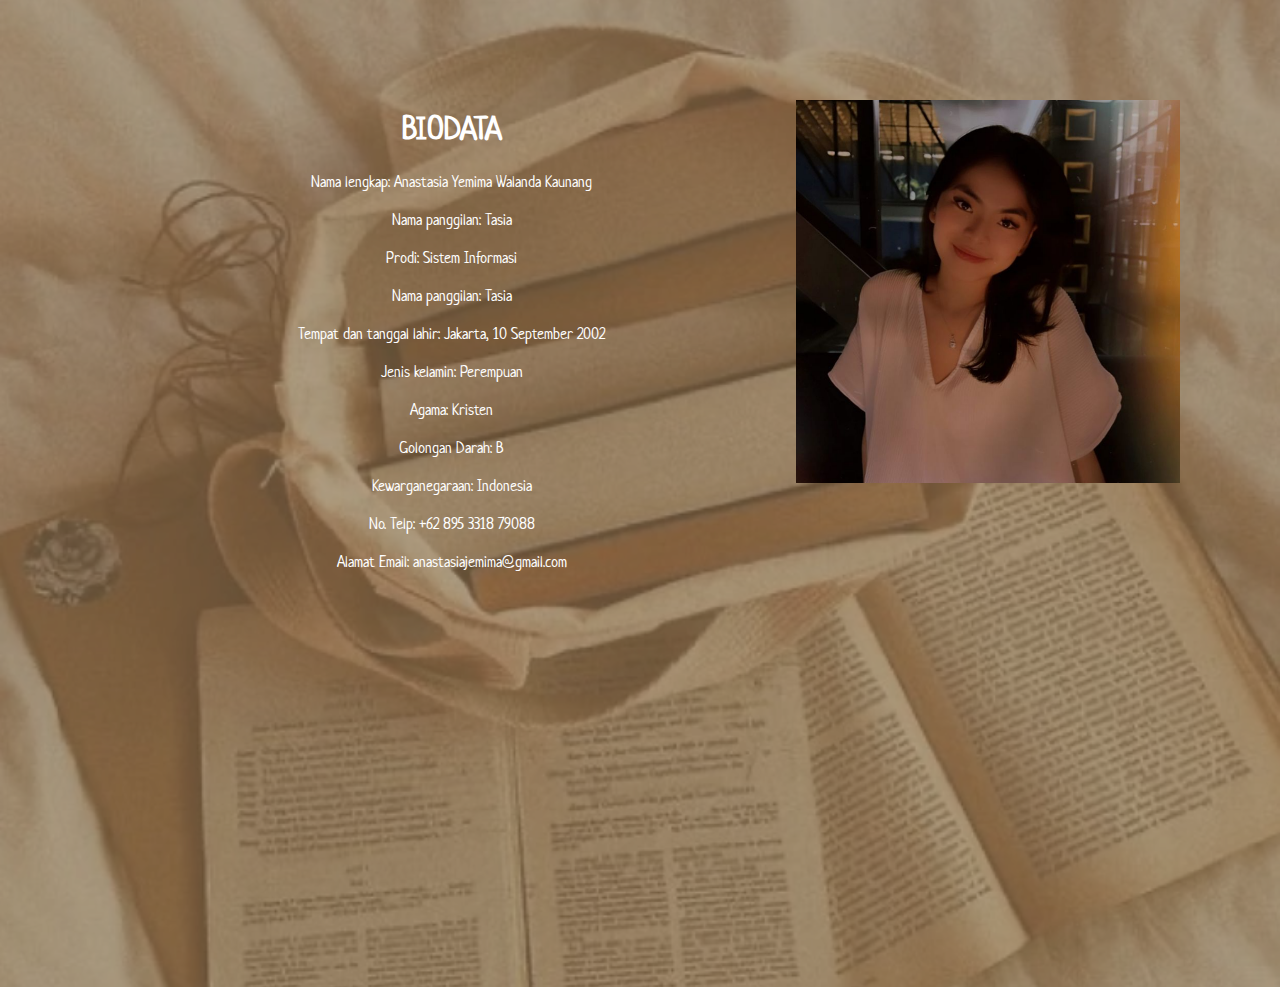
<file: biodata.html>
<!DOCTYPE html>
<html lang="en">
<head>
    <title>Biodata</title>
    <link rel="icon" type="image/x-icon" href="waving.png">
    <meta charset="utf-8">
    <link rel="stylesheet" href="biodata.css">
    <meta name="viewport" content="width=device-width, initial-scale=1">
    <link rel="stylesheet" href="https://fonts.googleapis.com/css?family=Neucha">
    <link rel="stylesheet" href="https://fonts.googleapis.com/css?family=Alkalami">
</head>
<body>
    <img src="tasia.png">
    <div class="bio">
      <h1>BIODATA</h1>
      <p>Nama lengkap: Anastasia Yemima Walanda Kaunang</p>
      <p>Nama panggilan: Tasia </p>
      <p>Prodi: Sistem Informasi</p>
      <p>Nama panggilan: Tasia </p>
      <p>Tempat dan tanggal lahir: Jakarta, 10 September 2002</p>
      <p>Jenis kelamin: Perempuan</p>
      <p>Agama: Kristen </p>
      <p>Golongan Darah: B</p>
      <p>Kewarganegaraan: Indonesia </p>
      <p>No. Telp: +62 895 3318 79088</p>
      <p>Alamat Email: anastasiajemima@gmail.com</p>
    </div>
</body>
</html>
</file>
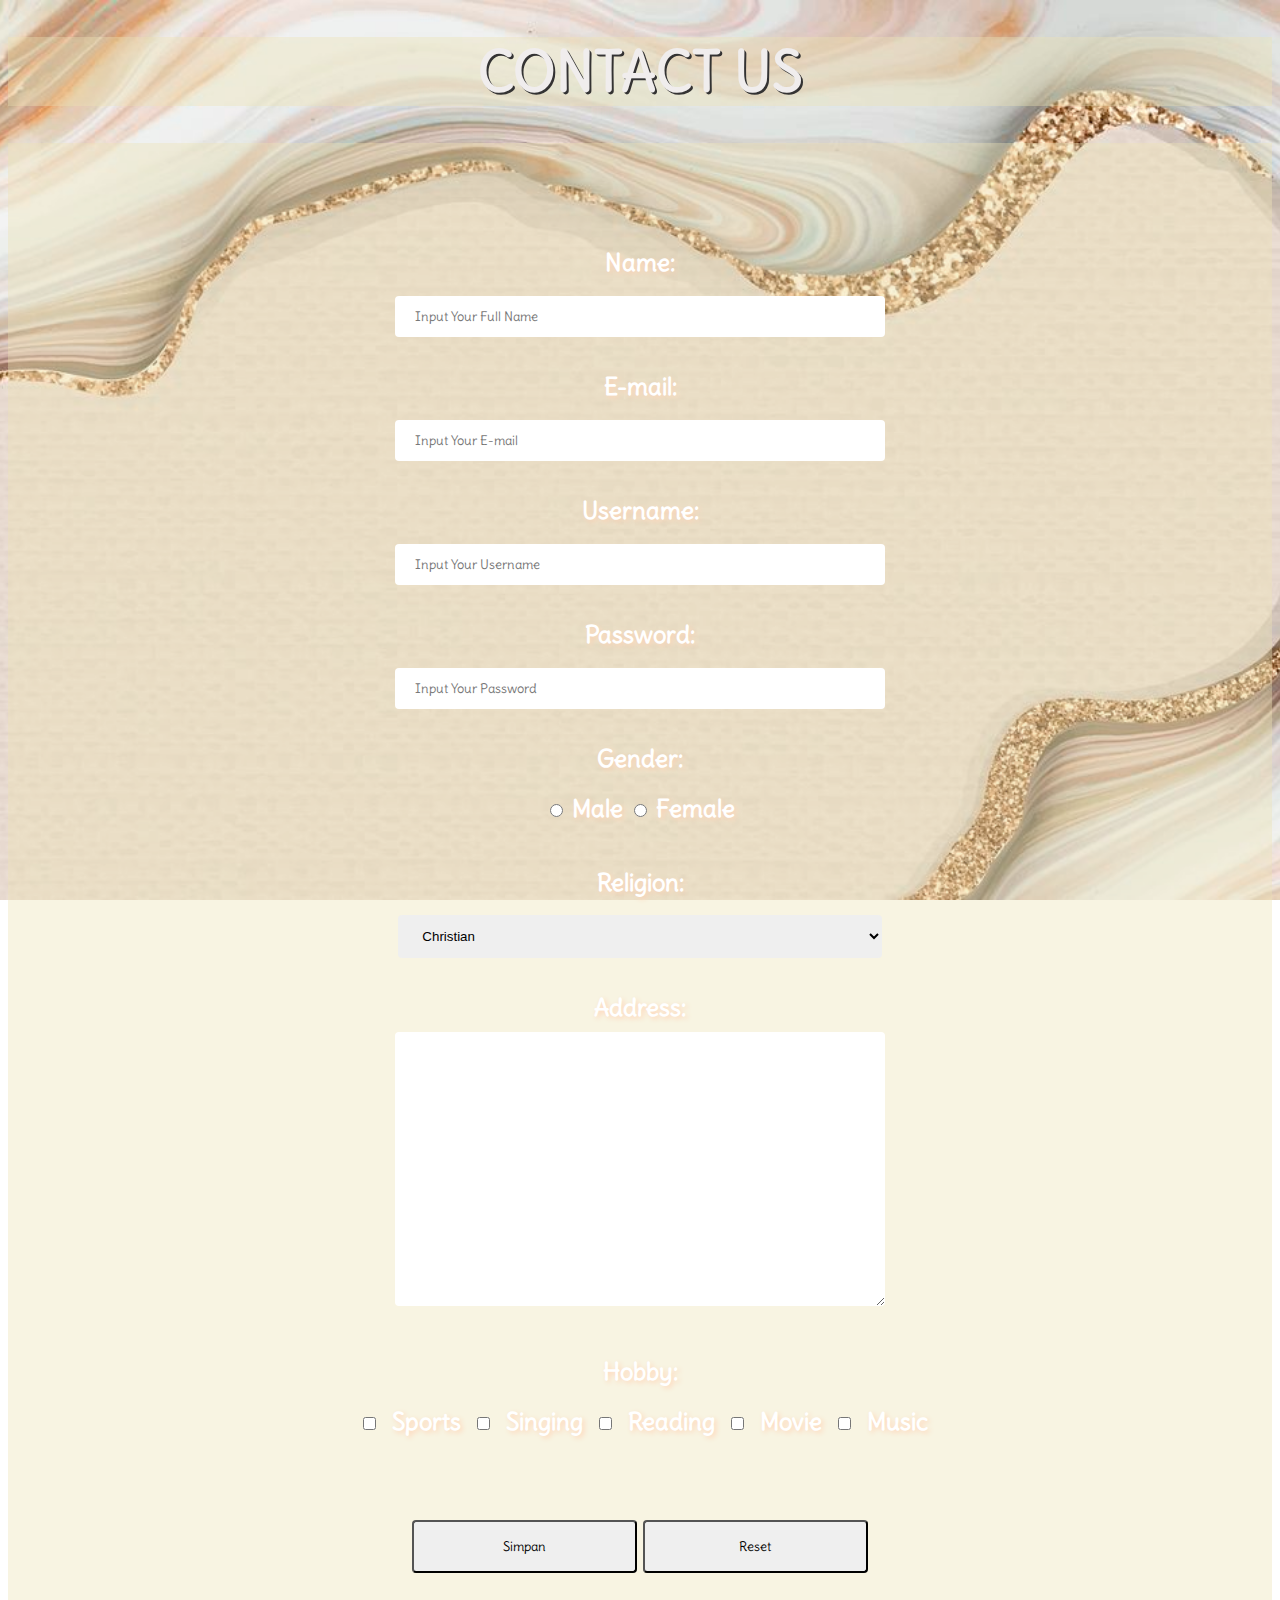
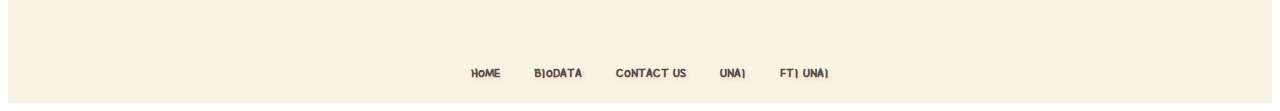
<file: contact_us.html>
<!DOCTYPE html>
<html lang="en">
<head>
    <meta charset="UTF-8">
    <meta name="viewport" content="width=device-width, initial-scale=1.0">
    <link rel="icon" type="image/x-icon" href="waving.png">
    <link rel="stylesheet" href="contact.css">
    <link href='https://fonts.googleapis.com/css?family=Delius' rel='stylesheet'>
    <link href='https://fonts.googleapis.com/css?family=Gamja Flower' rel='stylesheet'>
    <title>Contact Us</title>
</head>
<body>
    <h1>CONTACT US</h1>
    <form>
        <p>
            <label for="name">Name:</label><br>
            <input type="text" id="name" name="name" required placeholder="Input Your Full Name">
        </p>
        <p>      
            <label for="email">E-mail: </label><br>
            <input type="email" id="email" name="email" required placeholder="Input Your E-mail">
        </p> 
        <p>
            <label for="username">Username: </label><br>
            <input type="text" id="username" name="username" required placeholder="Input Your Username">
        </p>
        <p>
            <label for="password">Password: </label><br>
            <input type="password" id="password" name="password" required placeholder="Input Your Password">
        </p>
        <p>
            <label for="gender">Gender: </label><br>
            <input type="radio" id="male" name="gender" value="male" required>
            <label for="lakilaki">Male</label>
            <input type="radio" id="female" name="gender" value="female" required>
            <label for="female">Female</label>
        </p>
        <p>
            <label for="religion">Religion: </label><br>
            <select name="religion"required>Choose Your Religion
                <option>Christian</option>
                <option>Islam</option>
                <option>Budha</option>
                <option>Confucius</option>
                <option>Catholic</option>
            </select>
        </p>
        <p>
            <label for="address">Address: </label><br>
            <textarea id="address" name="address" rows="5" cols="30"></textarea>
        </p>
        <p>
            <label for="hobby">Hobby: </label><br>
            <input type="checkbox" id="sports" name="hobby1" value="sports">
            <label for="sports">Sports</label>
            <input type="checkbox" id="singing" name="hobby2" value="singing">
            <label for="nyanyi">Singing</label>
            <input type="checkbox" id="reading" name="hobby3" value="reading">
            <label for="reading">Reading</label>
            <input type="checkbox" id="movie" name="hobby4" value="movie">
            <label for="movie">Movie</label>
            <input type="checkbox" id="music" name="hobby5" value="music">
            <label for="music"></label>Music</label>
        </p>
        <p>
            <input type="submit" value="Simpan">
            <input type="reset">
        </p>
        <div class="halaman">
            <p><a href="index.html" target="_blank">HOME</a>
            <a href="biodata.html" target="_blank">BIODATA</a>
            <a href="contact_us.html" target="_blank">CONTACT US</a>
            <a href="https://unai.edu" target="_blank">UNAI</a>
            <a href="https://fti.unai.edu" target="_blank">FTI UNAI</a></p>
        </div>
    </form>

</body>
</html>
</file>
<file: biodata.css>
body {
    height: 100%;
    background-position: center;
    background-repeat: no-repeat;
    background-size: cover;
    font-family:"Delius";
    background-image: url('biodata.png');
    background-attachment: fixed;
    text-align: center;
    margin: 0;
    size: 100%;
    font-family: Arial, Helvetica, sans-serif;
    color: white;
    font-size:medium;
}
img {
    float: right;
    width: 30%;
    margin: 100px;
}
.bio {
    background-color: rgba(137, 109, 71, 0.635);
    size: 100%;
    color: white;
    float: justify;
    font-family: Neucha;
    padding: 86px 100px 398px 207px;
}
</file>
<file: contact.css>
body{
height: 100%;
background-position: center;
background-repeat: no-repeat;
background-size: cover;
font-family:"Delius";
background-image: url('contact_us.jpeg');
background-attachment: fixed;
text-align: center;
}
h1{
    width: 100%;
    text-align: center;
    font-weight:bold;
    font-size: 55px;
    text-shadow: 2px 2px rgb(52, 51, 51);
    color: rgb(240, 237, 237);
    background-color: rgba(237, 226, 180, 0.39);
}
form{
    line-height: 50px;
    background-color: rgba(237, 226, 180, 0.39);
    padding: 70px;
    font-size: 24px;
    font-weight: bold;
    color: white;
    text-shadow: 2px 2px 5px rgb(255, 212, 183);
}
input[type=text], input[type=email], input[type=password]{
    width: 40%;
    padding: 12px 20px;
    border: none;
    border-radius: 4px;
}
input{
    font-family: "Delius";
}
input:focus{
    background-color: rgb(234, 233, 234);
}
select{
    width: 43%;
    padding: 13px 20px;
    border: none;
    border-radius: 4px;
}
textarea{
    width: 40%;
    height: 250px;
    padding: 12px 20px;
    border: none;
    border-radius: 4px;
}
input[type=checkbox]{
    margin: 10px;
    size: 10px;
}
input[type=submit], input[type=reset]{
    width: 20%;
    padding: 16px 20px;
    border-radius: 4px;
    margin-top: 50px;
}
.halaman{
    position: relative;
    top: 50px;
    margin-bottom: -30px;
    font-size: 15px;
}
p a{
    text-decoration: none;
    font-family: "Gamja Flower";
    color: rgb(78, 78, 78);
    margin-left: 20px;
    font-weight: 700;
    padding: 5px;
    position: relative;

    border-radius: 7px;
}
p a:hover{
    color: rgb(174, 127, 118);
}
</file>
